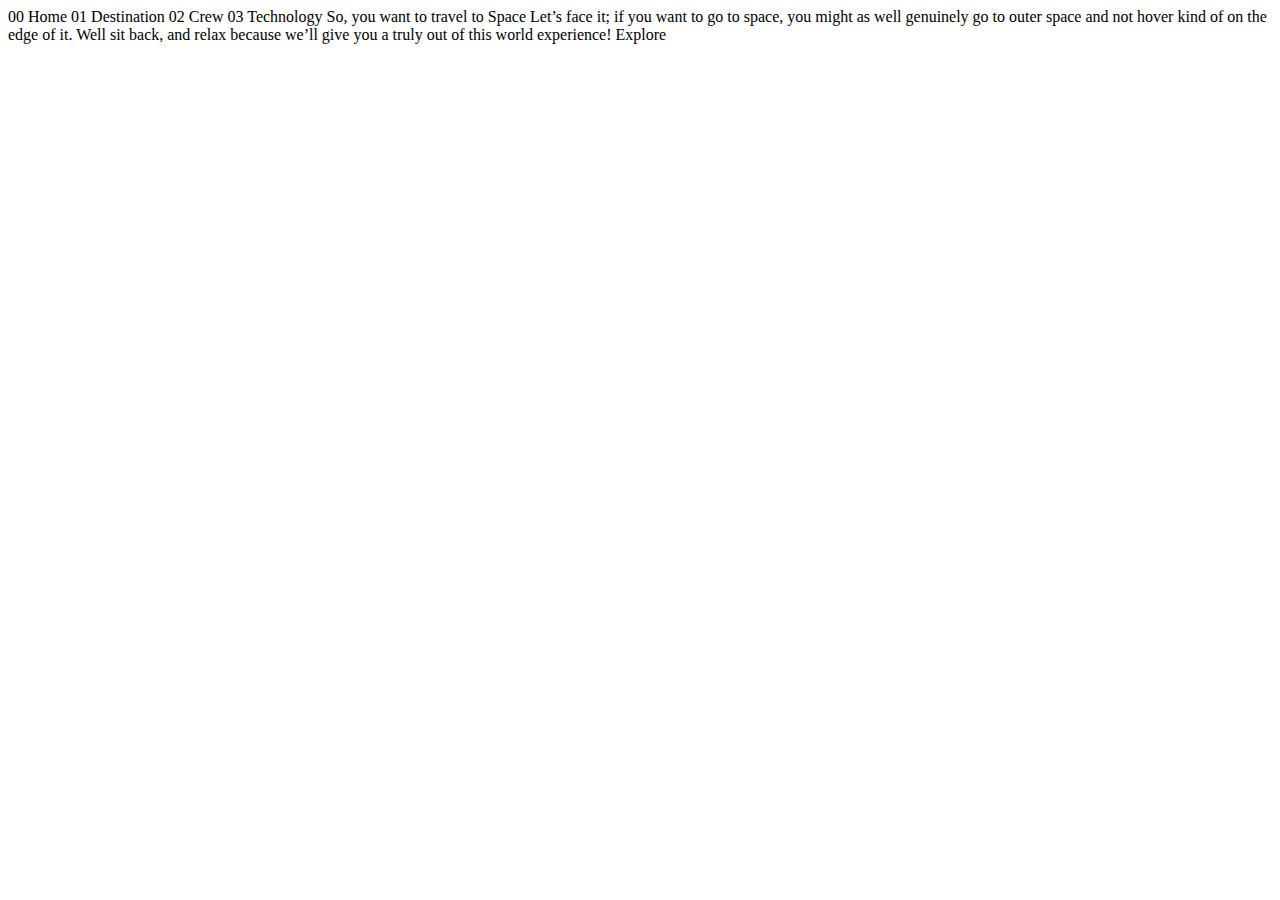
<file: index.html>
<!DOCTYPE html>
<html lang="en">
<head>
  <meta charset="UTF-8">
  <meta name="viewport" content="width=device-width, initial-scale=1.0">

  <link rel="icon" type="image/png" sizes="32x32" href="./assets/favicon-32x32.png">
  
  <title>Frontend Mentor | Space tourism website</title>
</head>
<body>

  00 Home
  01 Destination
  02 Crew
  03 Technology

  So, you want to travel to
  Space
  Let’s face it; if you want to go to space, you might as well genuinely go to 
  outer space and not hover kind of on the edge of it. Well sit back, and relax 
  because we’ll give you a truly out of this world experience!

  Explore

</body>
</html>
</file>
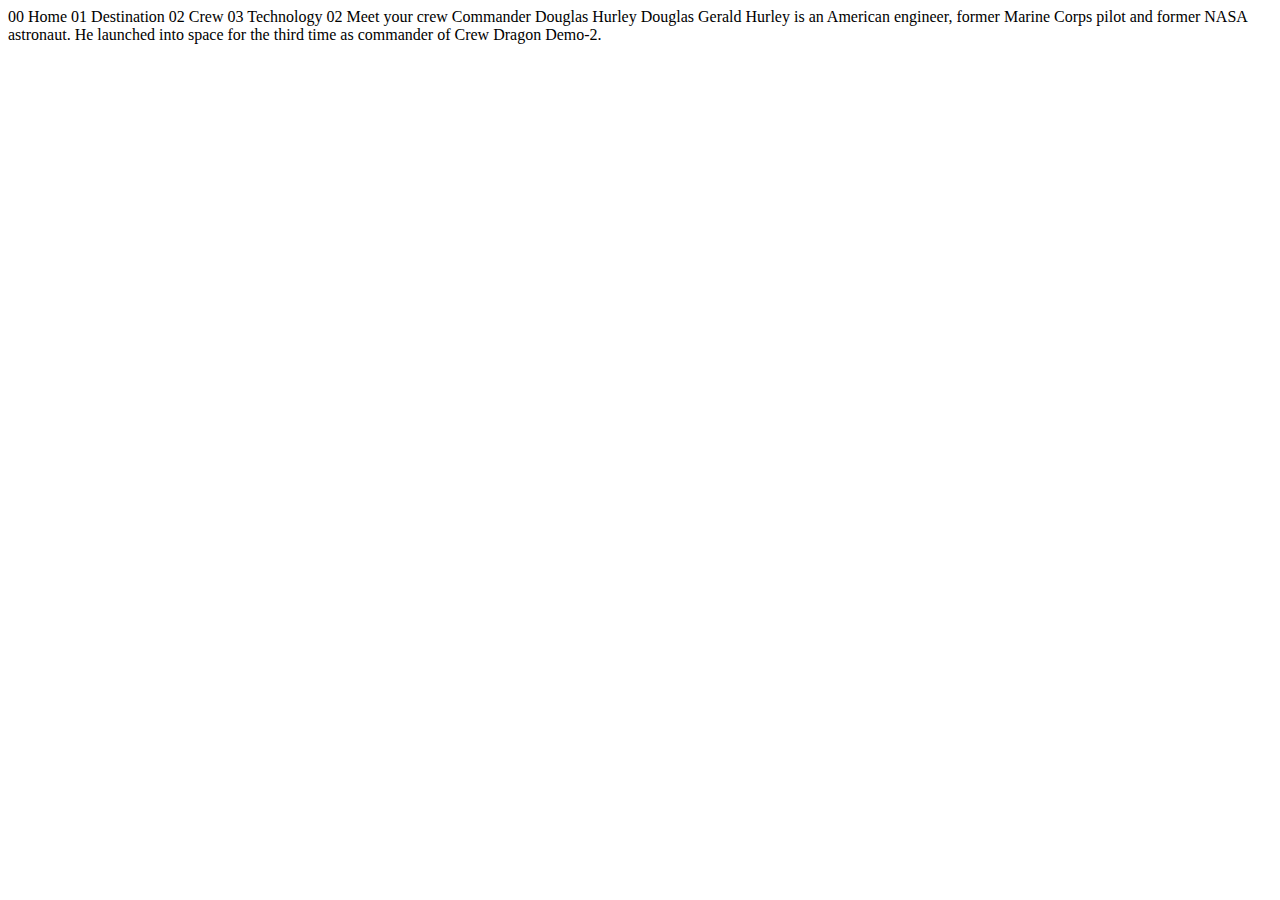
<file: crew-commander.html>
<!DOCTYPE html>
<html lang="en">
<head>
  <meta charset="UTF-8">
  <meta name="viewport" content="width=device-width, initial-scale=1.0">

  <link rel="icon" type="image/png" sizes="32x32" href="./assets/favicon-32x32.png">
  
  <title>Frontend Mentor | Space tourism website</title>
</head>
<body>

  00 Home
  01 Destination
  02 Crew
  03 Technology

  02 Meet your crew

  Commander
  Douglas Hurley

  Douglas Gerald Hurley is an American engineer, former Marine Corps pilot 
  and former NASA astronaut. He launched into space for the third time as 
  commander of Crew Dragon Demo-2.
</body>
</html>
</file>
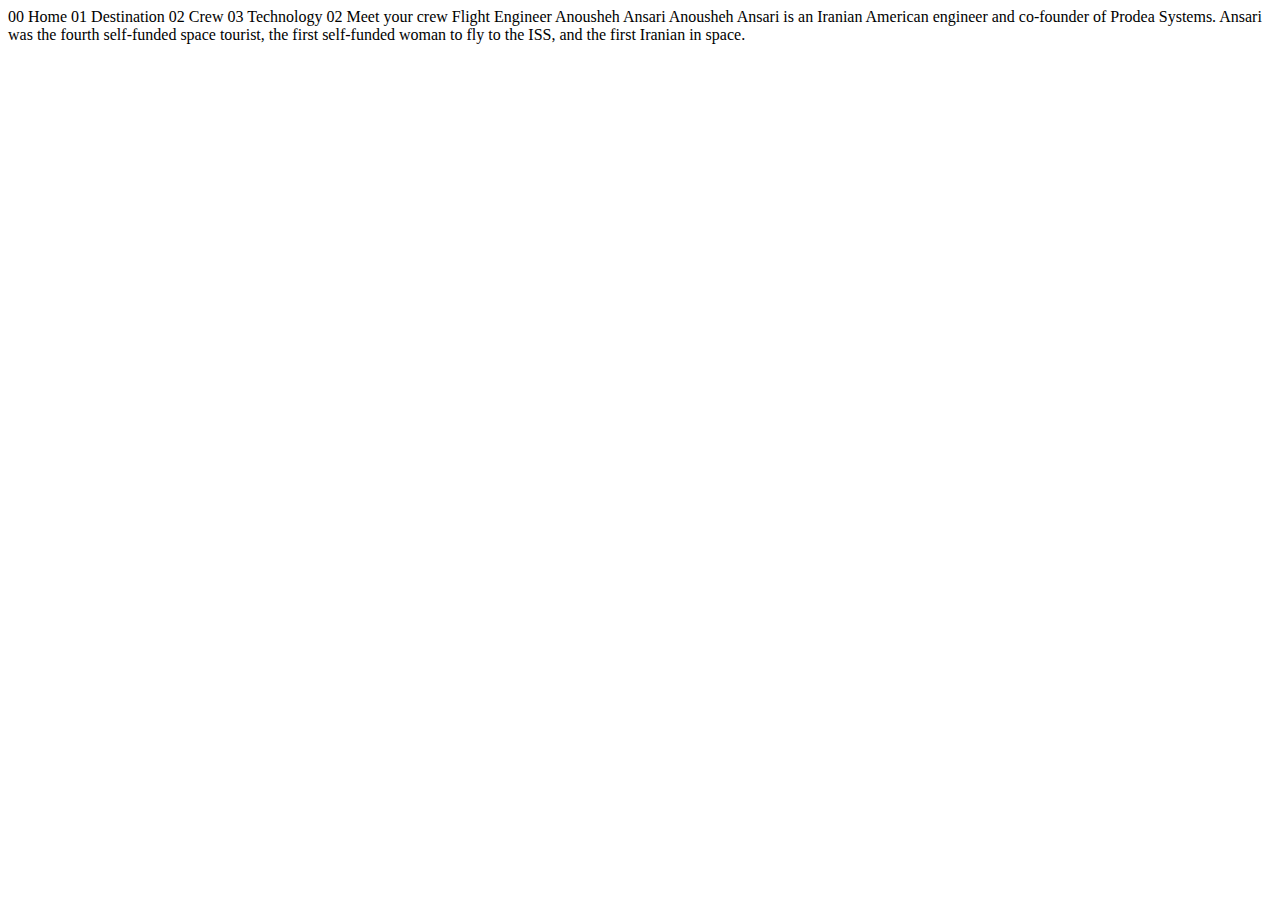
<file: crew-engineer.html>
<!DOCTYPE html>
<html lang="en">
<head>
  <meta charset="UTF-8">
  <meta name="viewport" content="width=device-width, initial-scale=1.0">

  <link rel="icon" type="image/png" sizes="32x32" href="./assets/favicon-32x32.png">
  
  <title>Frontend Mentor | Space tourism website</title>
</head>
<body>

  00 Home
  01 Destination
  02 Crew
  03 Technology

  02 Meet your crew

  Flight Engineer
  Anousheh Ansari

  Anousheh Ansari is an Iranian American engineer and co-founder of Prodea Systems. 
  Ansari was the fourth self-funded space tourist, the first self-funded woman to 
  fly to the ISS, and the first Iranian in space. 
</body>
</html>
</file>
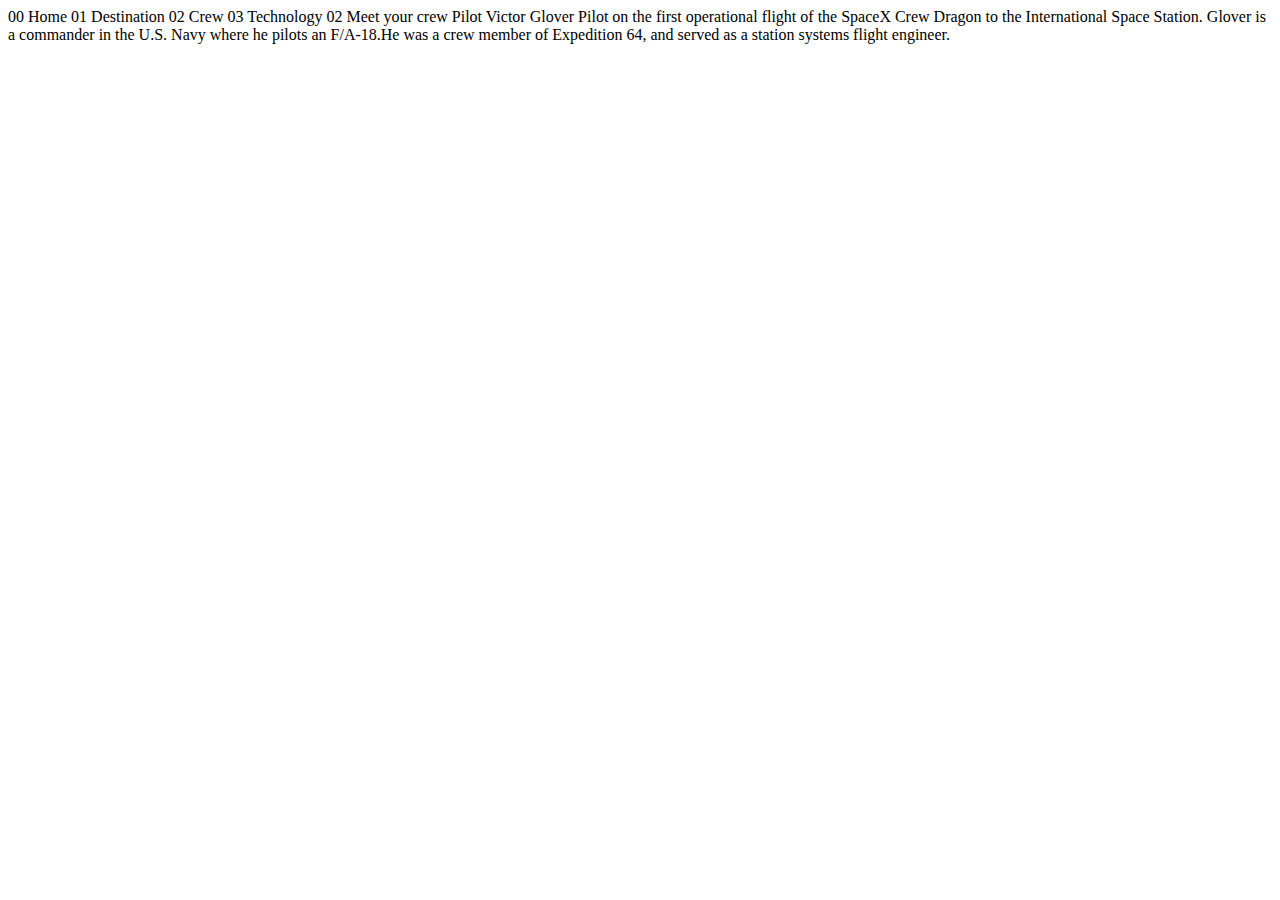
<file: crew-pilot.html>
<!DOCTYPE html>
<html lang="en">
<head>
  <meta charset="UTF-8">
  <meta name="viewport" content="width=device-width, initial-scale=1.0">

  <link rel="icon" type="image/png" sizes="32x32" href="./assets/favicon-32x32.png">
  
  <title>Frontend Mentor | Space tourism website</title>
</head>
<body>

  00 Home
  01 Destination
  02 Crew
  03 Technology

  02 Meet your crew

  Pilot
  Victor Glover

  Pilot on the first operational flight of the SpaceX Crew Dragon to the 
  International Space Station. Glover is a commander in the U.S. Navy where 
  he pilots an F/A-18.He was a crew member of Expedition 64, and served as a 
  station systems flight engineer. 
</body>
</html>
</file>
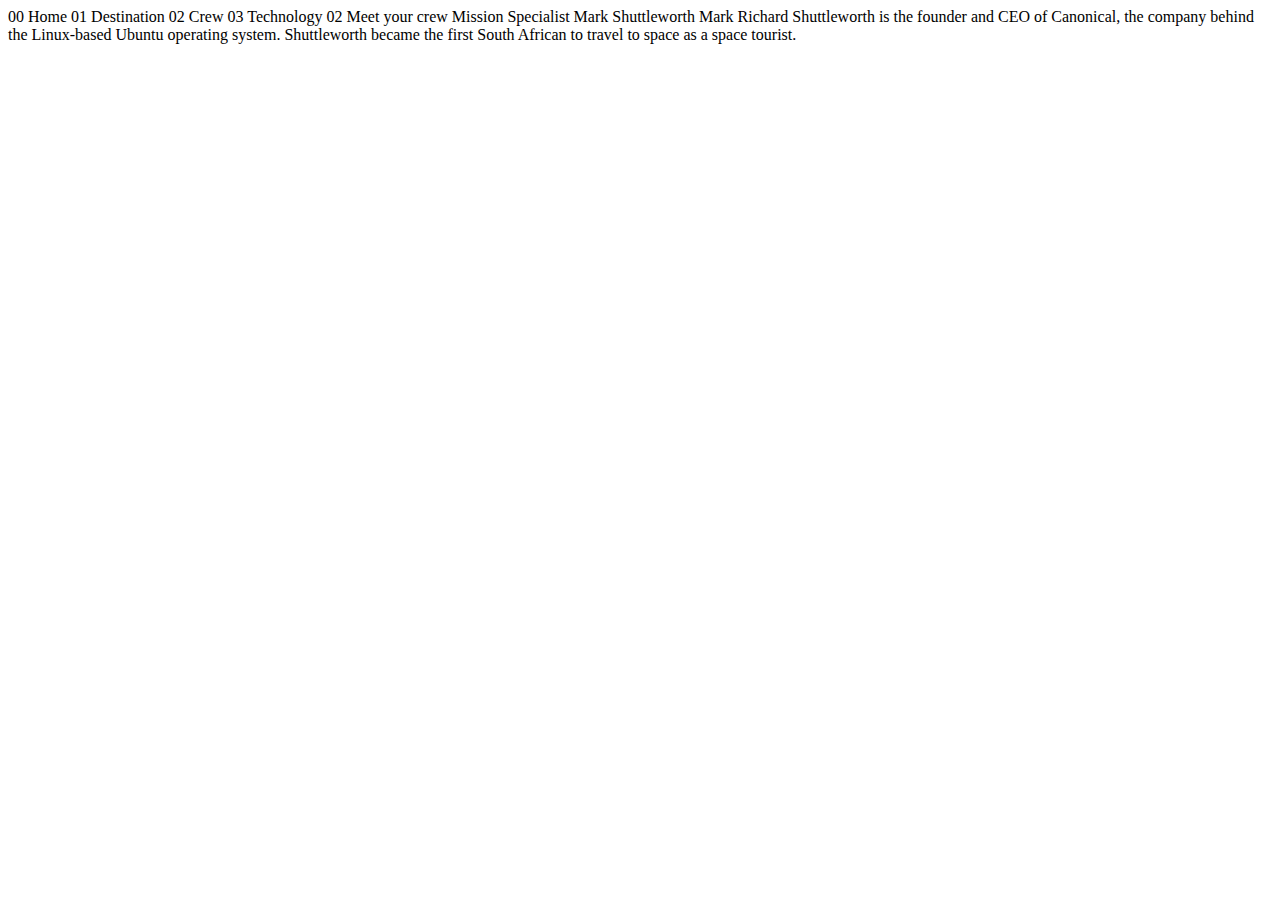
<file: crew-specialist.html>
<!DOCTYPE html>
<html lang="en">
<head>
  <meta charset="UTF-8">
  <meta name="viewport" content="width=device-width, initial-scale=1.0">

  <link rel="icon" type="image/png" sizes="32x32" href="./assets/favicon-32x32.png">
  
  <title>Frontend Mentor | Space tourism website</title>
</head>
<body>

  00 Home
  01 Destination
  02 Crew
  03 Technology

  02 Meet your crew

  Mission Specialist
  Mark Shuttleworth

  Mark Richard Shuttleworth is the founder and CEO of Canonical, the company behind 
  the Linux-based Ubuntu operating system. Shuttleworth became the first South 
  African to travel to space as a space tourist.
</body>
</html>
</file>
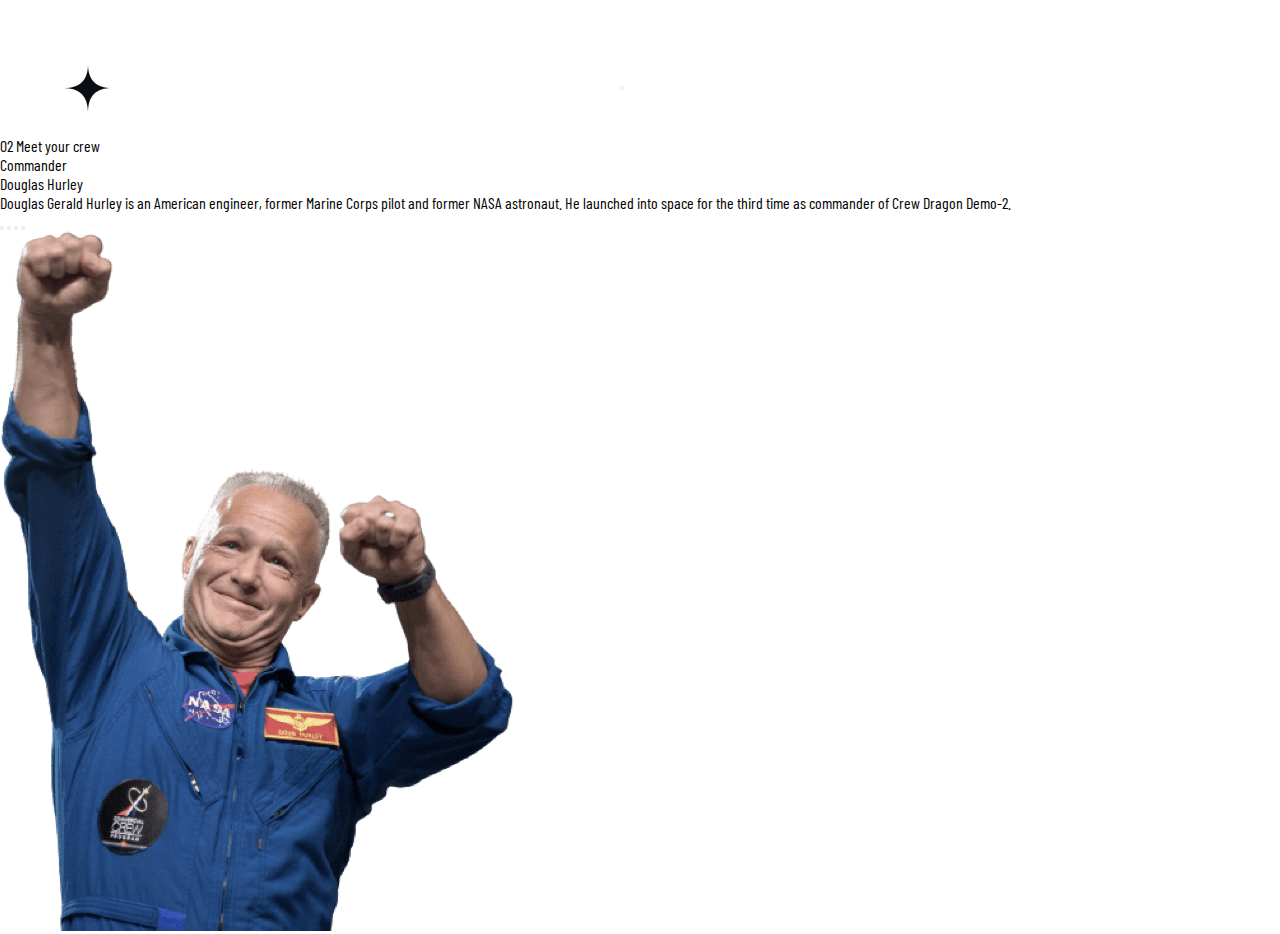
<file: crew.html>
<!DOCTYPE html>
<html lang="en">
  <head>
    <meta charset="UTF-8" />
    <meta name="viewport" content="width=device-width, initial-scale=1.0" />

    <link rel="icon" type="image/png" sizes="32x32" href="./assets/favicon-32x32.png" />
    <link rel="stylesheet" href="./assets/style.css" />

    <link rel="preconnect" href="https://fonts.googleapis.com" />
    <link rel="preconnect" href="https://fonts.gstatic.com" crossorigin />
    <link
      href="https://fonts.googleapis.com/css2?family=Barlow+Condensed:ital,wght@0,100;0,200;0,300;0,400;0,500;0,600;0,700;0,800;0,900;1,100;1,200;1,300;1,400;1,500;1,600;1,700;1,800;1,900&family=Barlow:ital,wght@0,100;0,200;0,300;0,400;0,500;0,600;0,700;0,800;0,900;1,100;1,200;1,300;1,400;1,500;1,600;1,700;1,800;1,900&family=Bellefair&display=swap"
      rel="stylesheet" />

    <title>Frontend Mentor | Space tourism website</title>
  </head>
  <body class="crew section">
    <header>
      <nav>
        <div class="logo">
          <img src="./assets/shared/logo.svg" alt="Star Logo" />
          <div class="line"></div>
        </div>
        <button class="menu-toggle" aria-label="Toggle navigation">
          <span></span>
          <span></span>
          <span></span>
        </button>
        <div class="menu">
          <a href="index.html" class="text-preset-8"
            ><span class="text-preset-8-bold">00</span> Home</a
          >
          <a href="destination.html" class="text-preset-8"
            ><span class="text-preset-8-bold">01</span> Destination</a
          >
          <a href="crew.html" class="text-preset-8 current"
            ><span class="text-preset-8-bold">02</span> Crew</a
          >
          <a href="technology.html" class="text-preset-8"
            ><span class="text-preset-8-bold">03</span> Technology</a
          >
        </div>
      </nav>
    </header>
    <main>
      <div class="page-title text-preset-5"><span class="page-number">02</span> Meet your crew</div>
      <section class="crewpage-content">
        <div class="crew-text">
          <div class="crew-role"></div>
          <div class="crew-name"></div>
          <div class="crew-bio"></div>

          <div class="crew-selector">
            <button></button>
            <button></button>
            <button></button>
            <button></button>
          </div>
        </div>

        <img src="" alt="" class="crew-img" />
      </section>
    </main>

    <script type="module" src="assets/script.js"></script>
  </body>
</html>
</file>
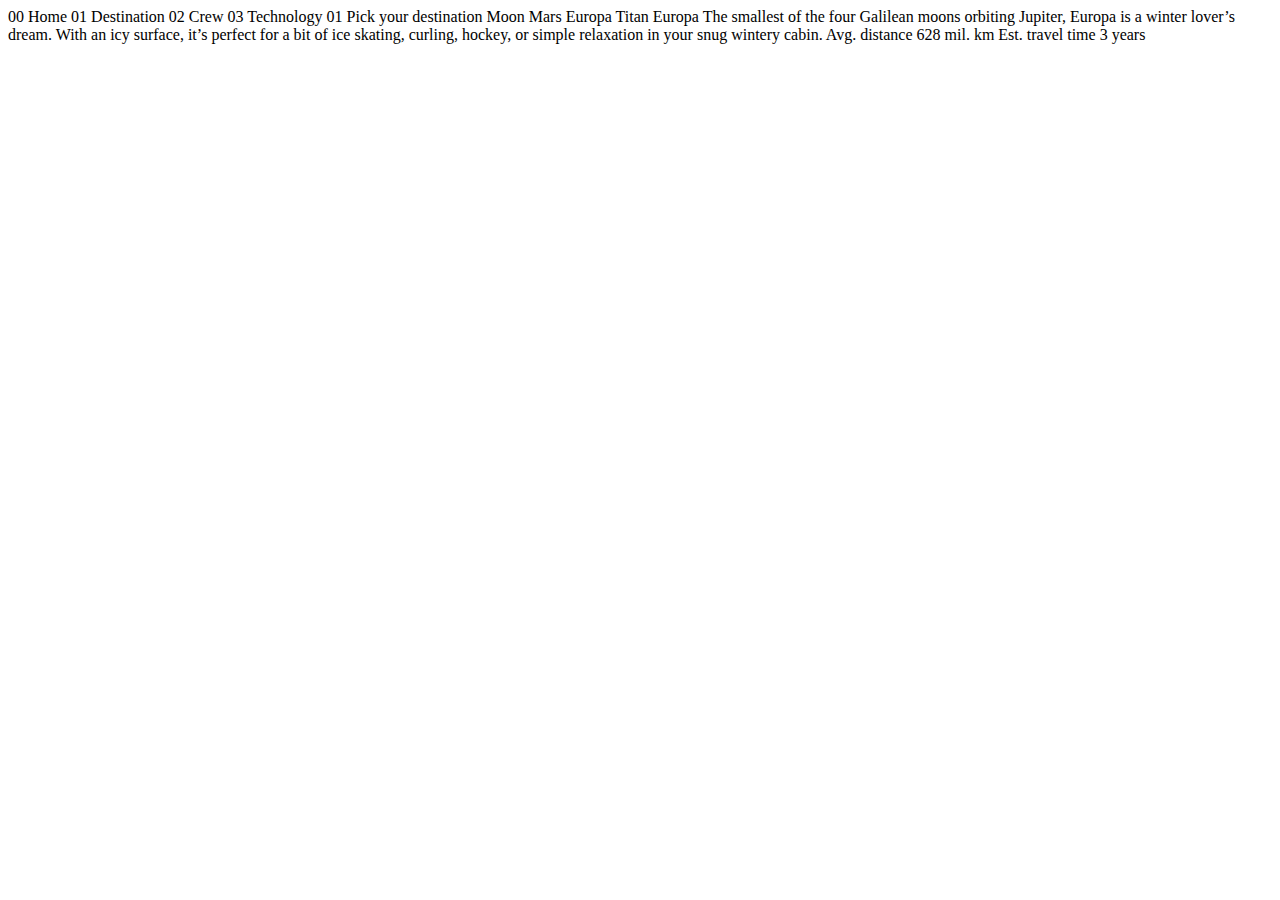
<file: destination-europa.html>
<!DOCTYPE html>
<html lang="en">
<head>
  <meta charset="UTF-8">
  <meta name="viewport" content="width=device-width, initial-scale=1.0">

  <link rel="icon" type="image/png" sizes="32x32" href="./assets/favicon-32x32.png">
  
  <title>Frontend Mentor | Space tourism website</title>
</head>
<body>

  00 Home
  01 Destination
  02 Crew
  03 Technology

  01 Pick your destination

  Moon
  Mars
  Europa
  Titan

  Europa

  The smallest of the four Galilean moons orbiting Jupiter, Europa is a 
  winter lover’s dream. With an icy surface, it’s perfect for a bit of 
  ice skating, curling, hockey, or simple relaxation in your snug 
  wintery cabin.

  Avg. distance
  628 mil. km

  Est. travel time
  3 years
</body>
</html>
</file>
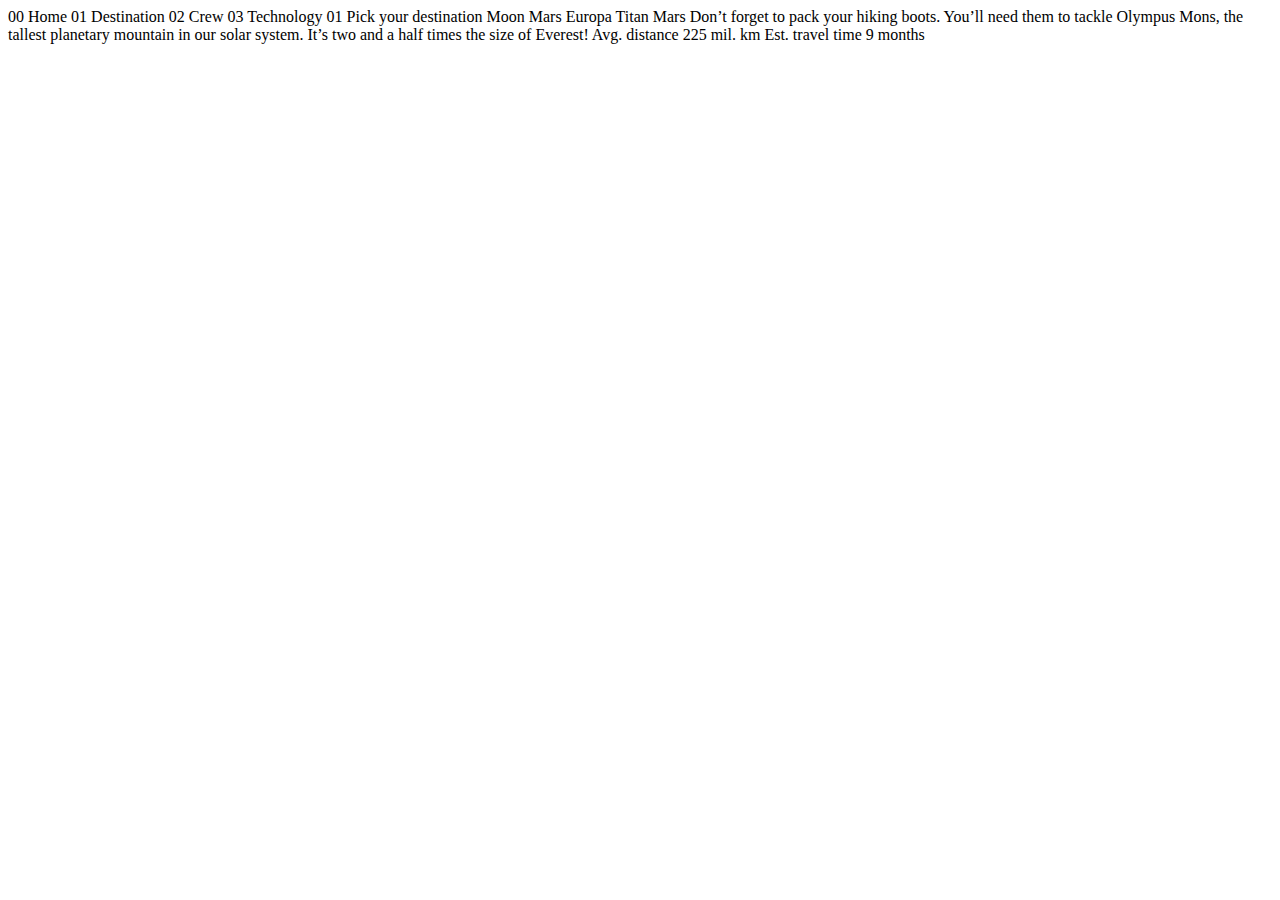
<file: destination-mars.html>
<!DOCTYPE html>
<html lang="en">
<head>
  <meta charset="UTF-8">
  <meta name="viewport" content="width=device-width, initial-scale=1.0">

  <link rel="icon" type="image/png" sizes="32x32" href="./assets/favicon-32x32.png">
  
  <title>Frontend Mentor | Space tourism website</title>
</head>
<body>

  00 Home
  01 Destination
  02 Crew
  03 Technology

  01 Pick your destination

  Moon
  Mars
  Europa
  Titan

  Mars

  Don’t forget to pack your hiking boots. You’ll need them to tackle Olympus Mons, 
  the tallest planetary mountain in our solar system. It’s two and a half times 
  the size of Everest!

  Avg. distance
  225 mil. km

  Est. travel time
  9 months
</body>
</html>
</file>
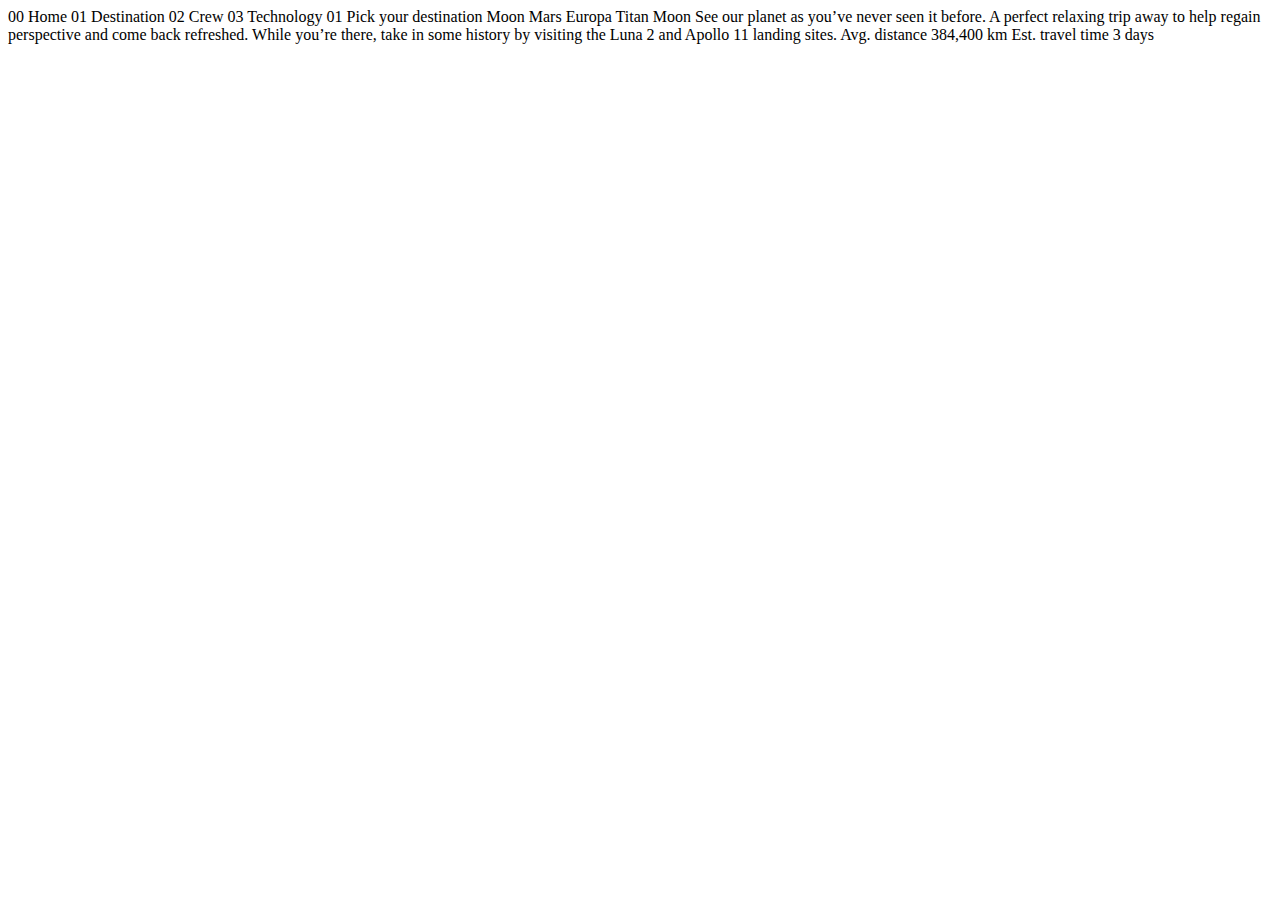
<file: destination-moon.html>
<!DOCTYPE html>
<html lang="en">
<head>
  <meta charset="UTF-8">
  <meta name="viewport" content="width=device-width, initial-scale=1.0">

  <link rel="icon" type="image/png" sizes="32x32" href="./assets/favicon-32x32.png">
  
  <title>Frontend Mentor | Space tourism website</title>
</head>
<body>

  00 Home
  01 Destination
  02 Crew
  03 Technology

  01 Pick your destination

  Moon
  Mars
  Europa
  Titan

  Moon

  See our planet as you’ve never seen it before. A perfect relaxing trip away to help 
  regain perspective and come back refreshed. While you’re there, take in some history 
  by visiting the Luna 2 and Apollo 11 landing sites.

  Avg. distance
  384,400 km

  Est. travel time
  3 days
</body>
</html>
</file>
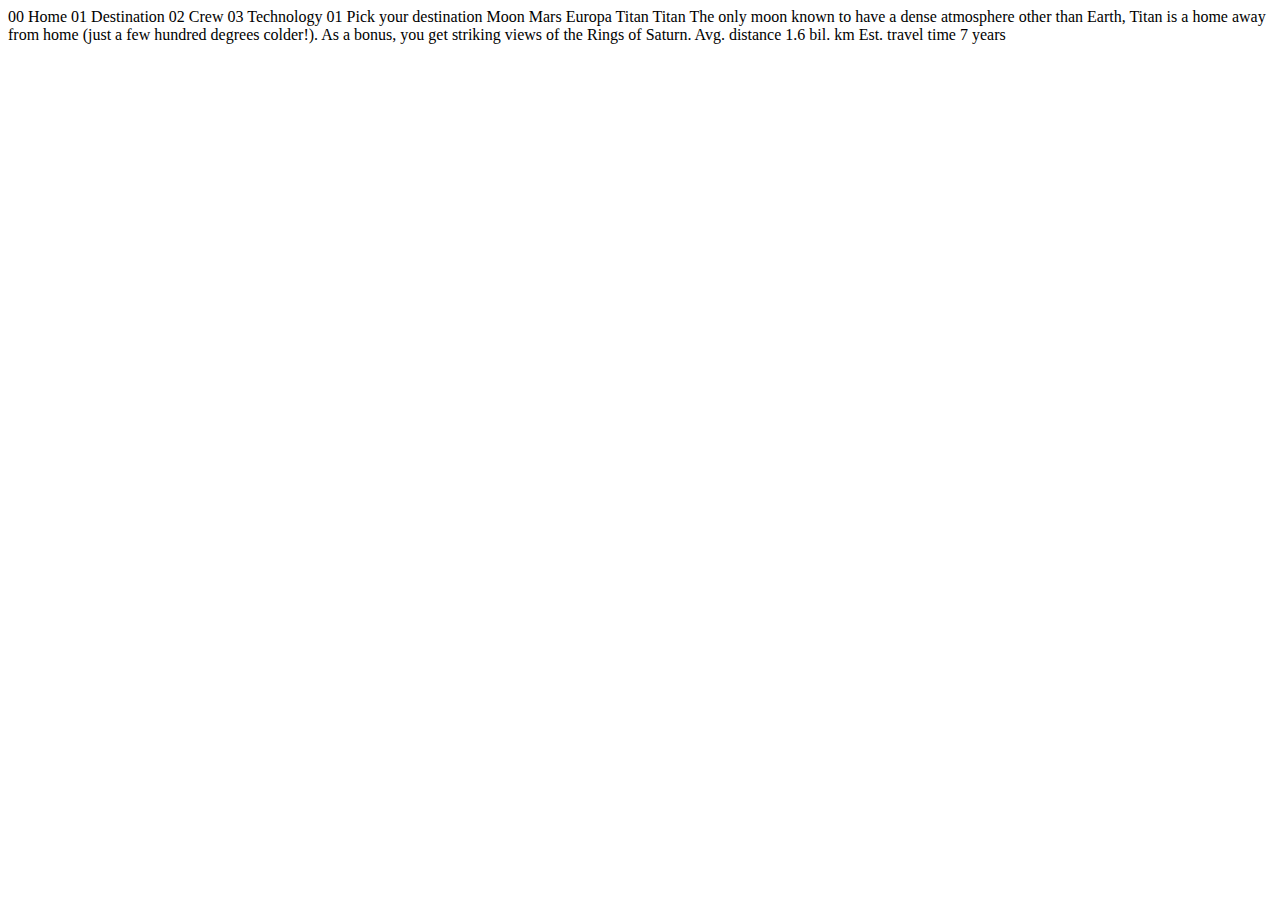
<file: destination-titan.html>
<!DOCTYPE html>
<html lang="en">
<head>
  <meta charset="UTF-8">
  <meta name="viewport" content="width=device-width, initial-scale=1.0">

  <link rel="icon" type="image/png" sizes="32x32" href="./assets/favicon-32x32.png">
  
  <title>Frontend Mentor | Space tourism website</title>
</head>
<body>

  00 Home
  01 Destination
  02 Crew
  03 Technology

  01 Pick your destination

  Moon
  Mars
  Europa
  Titan

  Titan

  The only moon known to have a dense atmosphere other than Earth, Titan 
  is a home away from home (just a few hundred degrees colder!). As a 
  bonus, you get striking views of the Rings of Saturn.

  Avg. distance
  1.6 bil. km

  Est. travel time
  7 years
</body>
</html>
</file>
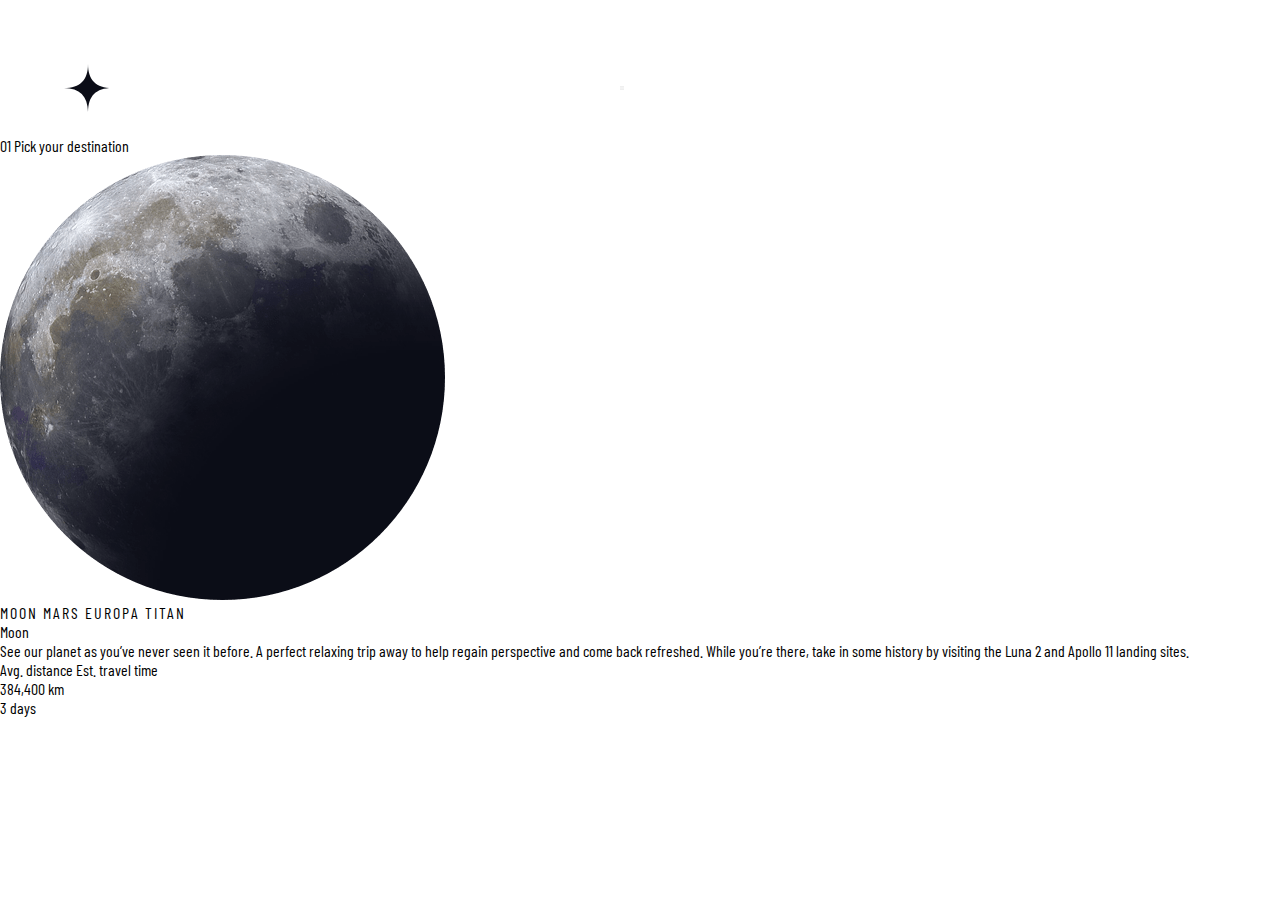
<file: destination.html>
<!DOCTYPE html>
<html lang="en">
  <head>
    <meta charset="UTF-8" />
    <meta name="viewport" content="width=device-width, initial-scale=1.0" />

    <link rel="icon" type="image/png" sizes="32x32" href="./assets/favicon-32x32.png" />
    <link rel="stylesheet" href="./assets/style.css" />

    <link rel="preconnect" href="https://fonts.googleapis.com" />
    <link rel="preconnect" href="https://fonts.gstatic.com" crossorigin />
    <link
      href="https://fonts.googleapis.com/css2?family=Barlow+Condensed:ital,wght@0,100;0,200;0,300;0,400;0,500;0,600;0,700;0,800;0,900;1,100;1,200;1,300;1,400;1,500;1,600;1,700;1,800;1,900&family=Barlow:ital,wght@0,100;0,200;0,300;0,400;0,500;0,600;0,700;0,800;0,900;1,100;1,200;1,300;1,400;1,500;1,600;1,700;1,800;1,900&family=Bellefair&display=swap"
      rel="stylesheet" />

    <title>Frontend Mentor | Space tourism website</title>
  </head>
  <body class="destination section">
    <header>
      <nav>
        <div class="logo">
          <img src="./assets/shared/logo.svg" alt="Star Logo" />
          <div class="line"></div>
        </div>
        <button class="menu-toggle" aria-label="Toggle navigation">
          <span></span>
          <span></span>
          <span></span>
        </button>
        <div class="menu">
          <a href="index.html" class="text-preset-8"
            ><span class="text-preset-8-bold">00</span> Home</a
          >
          <a href="destination.html" class="text-preset-8 current"
            ><span class="text-preset-8-bold">01</span> Destination</a
          >
          <a href="crew.html" class="text-preset-8"
            ><span class="text-preset-8-bold">02</span> Crew</a
          >
          <a href="technology.html" class="text-preset-8"
            ><span class="text-preset-8-bold">03</span> Technology</a
          >
        </div>
      </nav>
    </header>
    <main>
      <section class="main-content">
        <div class="page-title text-preset-5">
          <span class="page-number">01</span> Pick your destination
        </div>
        <div class="page-content">
          <img class="destination-img" src="./assets/destination/image-moon.png" />
          <div class="detail">
            <div class="destination-links text-preset-8">
              <a class="dest-moon current">Moon</a>
              <a class="dest-mars">Mars</a>
              <a class="dest-europa">Europa</a>
              <a class="dest-titan">Titan</a>
            </div>
          </div>
          <span class="dest-place"></span>
          <div class="dest-detail">
            <p></p>
          </div>
          <p class="separator"></p>
          <div class="stats">
            <span class="dist-title">Avg. distance</span>
            <span class="dist-title">Est. travel time</span>
            <p class="stat-detail"></p>
            <p class="stat-detail"></p>
          </div>
        </div>
      </section>
    </main>

    <script type="module" src="assets/script.js"></script>
  </body>
</html>
</file>
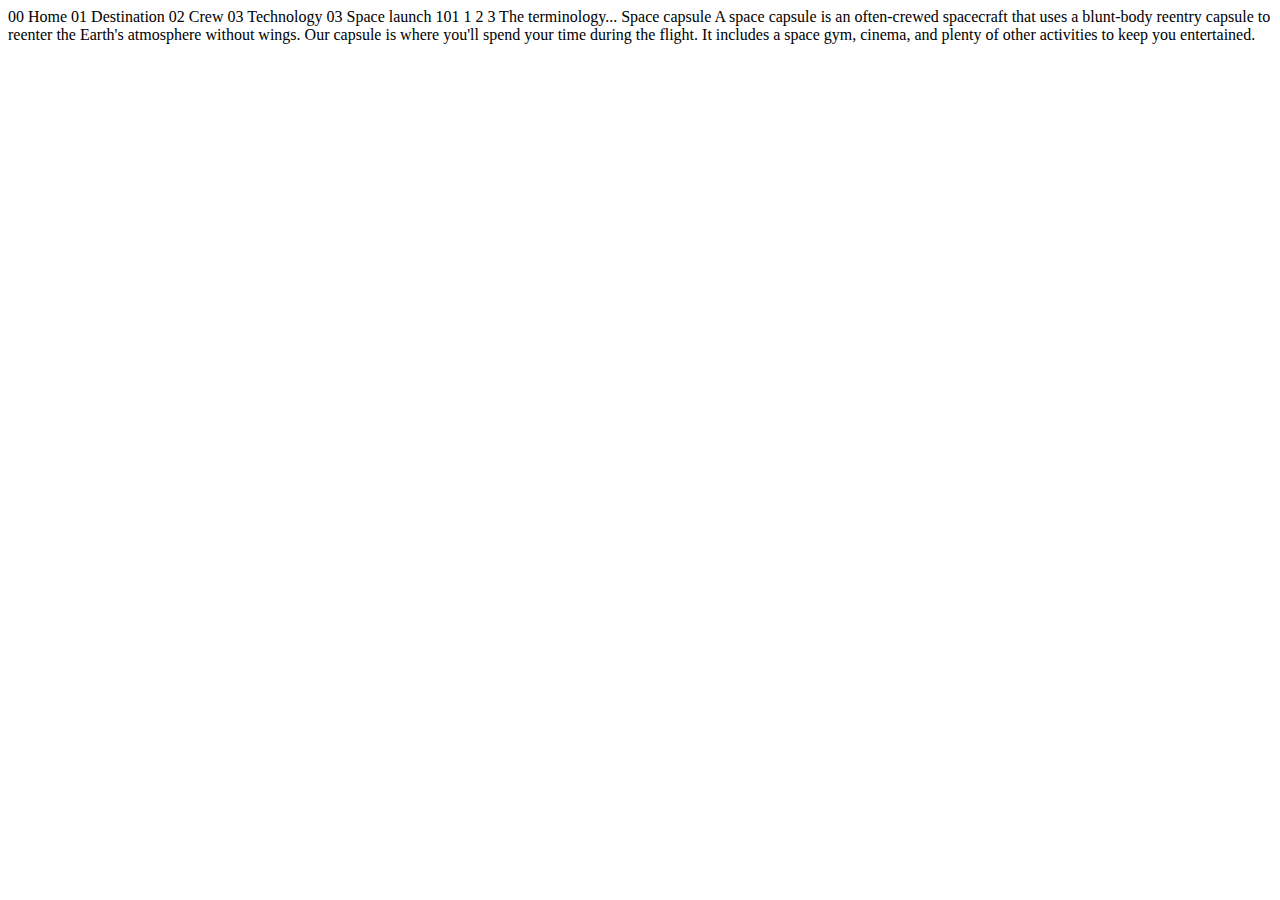
<file: technology-capsule.html>
<!DOCTYPE html>
<html lang="en">
<head>
  <meta charset="UTF-8">
  <meta name="viewport" content="width=device-width, initial-scale=1.0">

  <link rel="icon" type="image/png" sizes="32x32" href="./assets/favicon-32x32.png">
  
  <title>Frontend Mentor | Space tourism website</title>
</head>
<body>

  00 Home
  01 Destination
  02 Crew
  03 Technology

  03 Space launch 101

  1
  2
  3

  The terminology...
  Space capsule

  A space capsule is an often-crewed spacecraft that uses a blunt-body reentry 
  capsule to reenter the Earth's atmosphere without wings. Our capsule is where 
  you'll spend your time during the flight. It includes a space gym, cinema, 
  and plenty of other activities to keep you entertained.
</body>
</html>
</file>
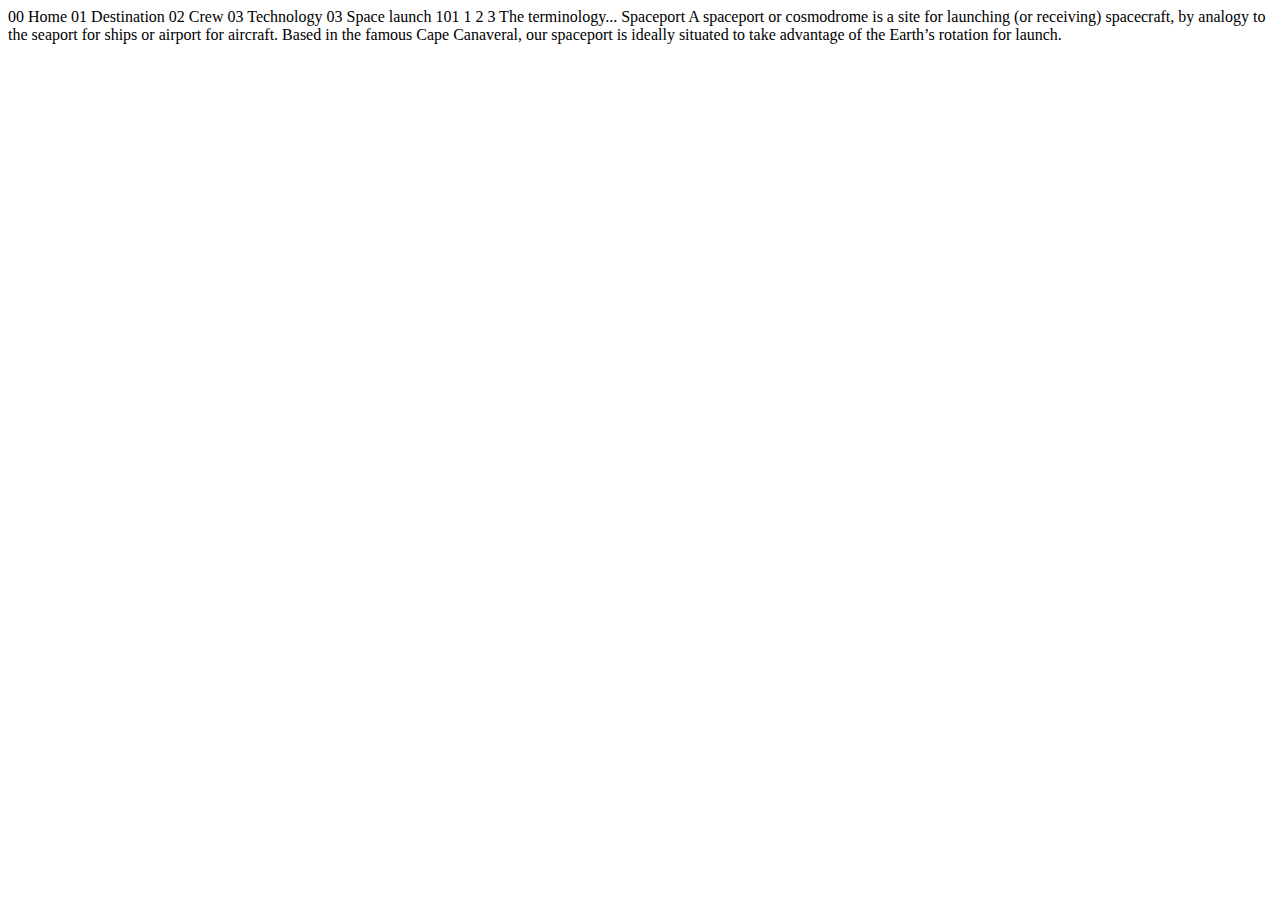
<file: technology-spaceport.html>
<!DOCTYPE html>
<html lang="en">
<head>
  <meta charset="UTF-8">
  <meta name="viewport" content="width=device-width, initial-scale=1.0">

  <link rel="icon" type="image/png" sizes="32x32" href="./assets/favicon-32x32.png">
  
  <title>Frontend Mentor | Space tourism website</title>
</head>
<body>

  00 Home
  01 Destination
  02 Crew
  03 Technology

  03 Space launch 101

  1
  2
  3

  The terminology...
  Spaceport

  A spaceport or cosmodrome is a site for launching (or receiving) spacecraft, 
  by analogy to the seaport for ships or airport for aircraft. Based in the 
  famous Cape Canaveral, our spaceport is ideally situated to take advantage 
  of the Earth’s rotation for launch.
</body>
</html>
</file>
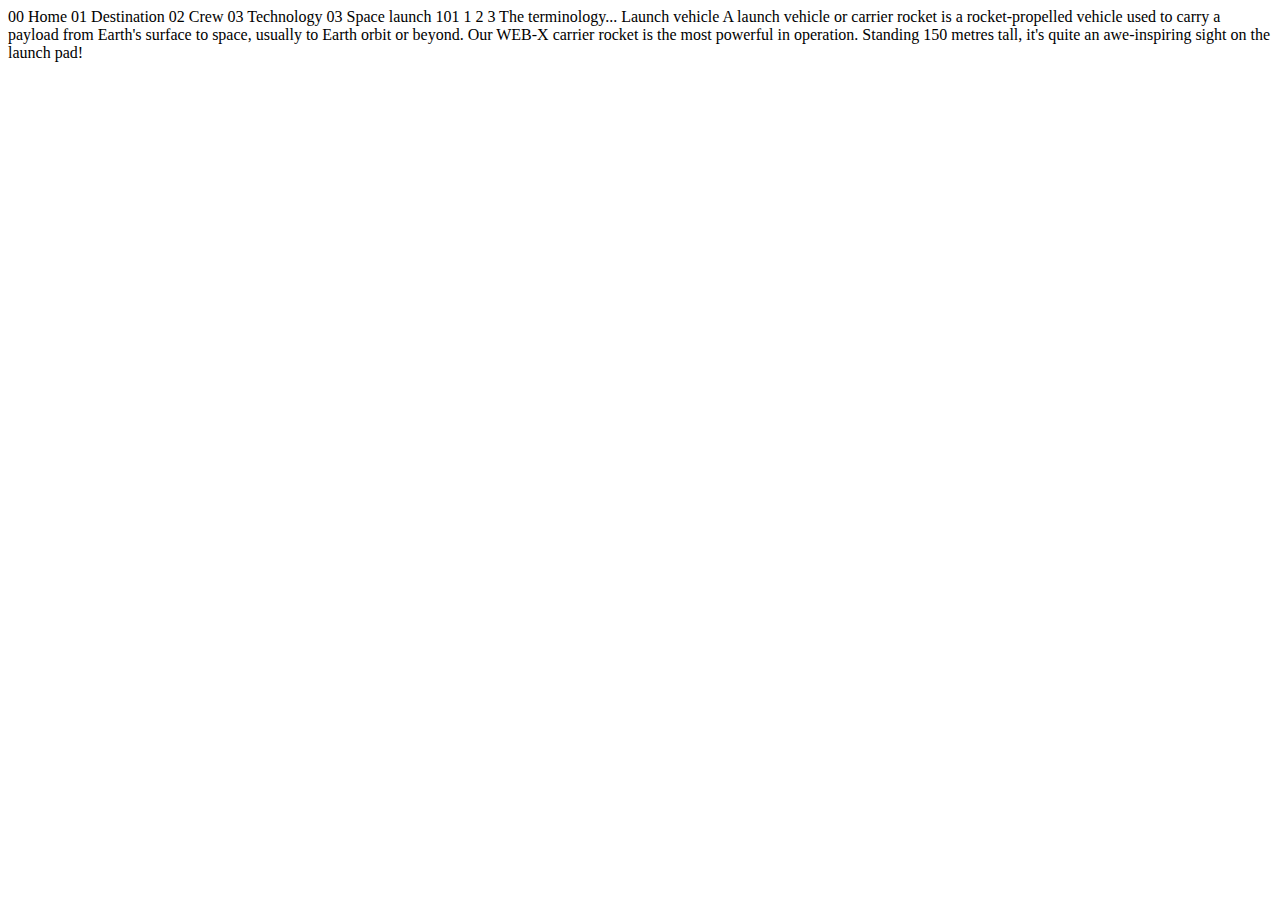
<file: technology-vehicle.html>
<!DOCTYPE html>
<html lang="en">
<head>
  <meta charset="UTF-8">
  <meta name="viewport" content="width=device-width, initial-scale=1.0">

  <link rel="icon" type="image/png" sizes="32x32" href="./assets/favicon-32x32.png">
  
  <title>Frontend Mentor | Space tourism website</title>
</head>
<body>

  00 Home
  01 Destination
  02 Crew
  03 Technology

  03 Space launch 101

  1
  2
  3

  The terminology...
  Launch vehicle

  A launch vehicle or carrier rocket is a rocket-propelled vehicle used to carry a 
  payload from Earth's surface to space, usually to Earth orbit or beyond. Our 
  WEB-X carrier rocket is the most powerful in operation. Standing 150 metres tall, 
  it's quite an awe-inspiring sight on the launch pad!
</body>
</html>
</file>
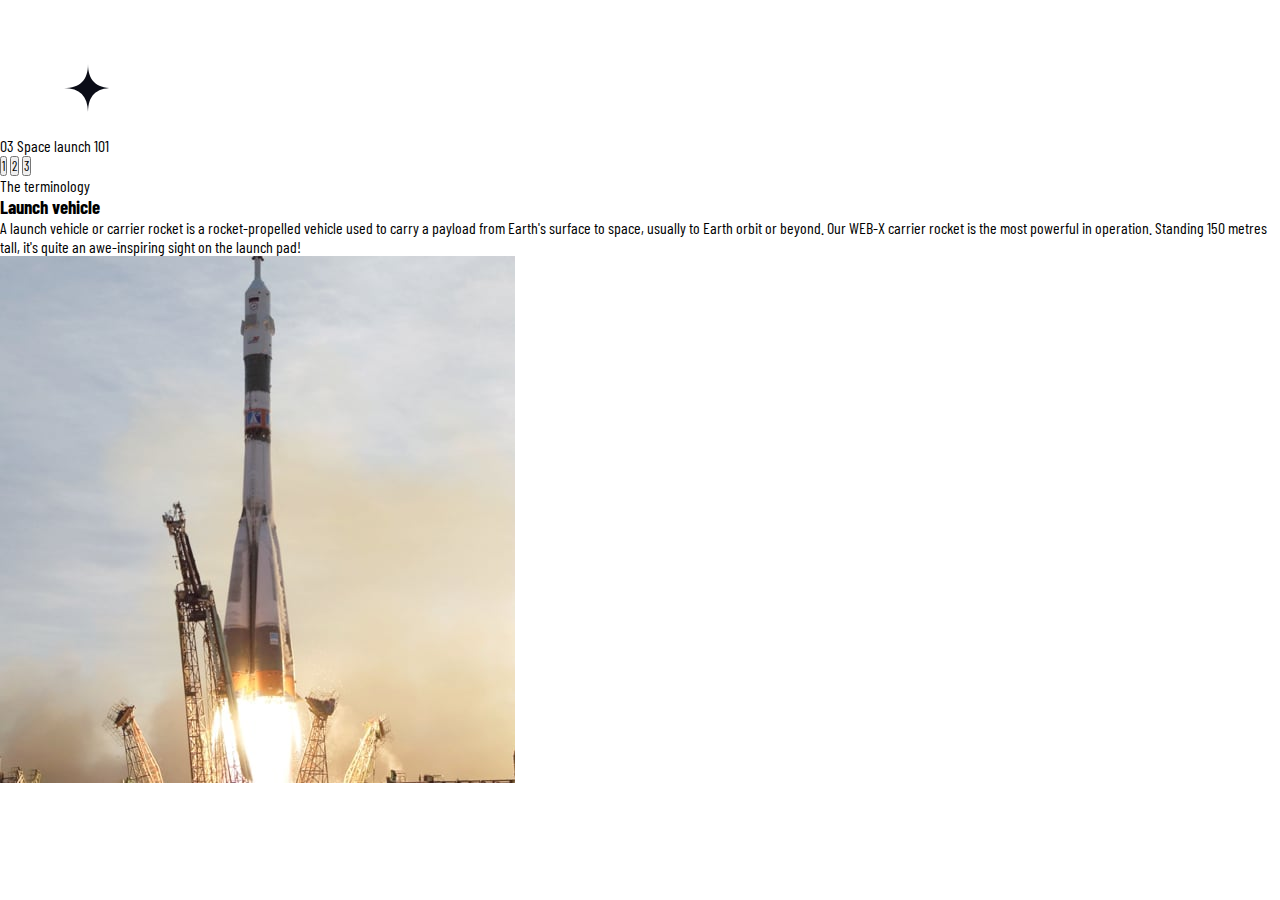
<file: technology.html>
<!DOCTYPE html>
<html lang="en">
  <head>
    <meta charset="UTF-8" />
    <meta name="viewport" content="width=device-width, initial-scale=1.0" />

    <link rel="icon" type="image/png" sizes="32x32" href="./assets/favicon-32x32.png" />
    <link rel="stylesheet" href="./assets/style.css" />

    <link rel="preconnect" href="https://fonts.googleapis.com" />
    <link rel="preconnect" href="https://fonts.gstatic.com" crossorigin />
    <link
      href="https://fonts.googleapis.com/css2?family=Barlow+Condensed:ital,wght@0,100;0,200;0,300;0,400;0,500;0,600;0,700;0,800;0,900;1,100;1,200;1,300;1,400;1,500;1,600;1,700;1,800;1,900&family=Barlow:ital,wght@0,100;0,200;0,300;0,400;0,500;0,600;0,700;0,800;0,900;1,100;1,200;1,300;1,400;1,500;1,600;1,700;1,800;1,900&family=Bellefair&display=swap"
      rel="stylesheet" />

    <title>Frontend Mentor | Space tourism website</title>
  </head>
  <body class="technology">
    <header>
      <nav>
        <div class="logo">
          <img src="./assets/shared/logo.svg" alt="Star Logo" />
          <div class="line"></div>
        </div>
        <div class="menu">
          <a href="index.html" class="text-preset-8"
            ><span class="text-preset-8-bold">00</span> Home</a
          >
          <a href="destination.html" class="text-preset-8"
            ><span class="text-preset-8-bold">01</span> Destination</a
          >
          <a href="crew.html" class="text-preset-8"
            ><span class="text-preset-8-bold">02</span> Crew</a
          >
          <a href="technology.html" class="text-preset-8 current"
            ><span class="text-preset-8-bold">03</span> Technology</a
          >
        </div>
      </nav>
    </header>
    <main>
      <section class="tech-main">
        <div class="tech-page-title text-preset-5">
          <span class="page-number">03</span> Space launch 101
        </div>
        <div class="tech-main-content-wrapper">
          <div class="tech-main-content">
            <div class="tech-text">
              <div class="tech-selector">
                <button>1</button>
                <button>2</button>
                <button>3</button>
              </div>
              <div class="tech-details">
                <div class="tech-subtext">The terminology</div>
                <h3 class="tech-name"></h3>
                <p class="tech-desc"></p>
              </div>
            </div>
          </div>
          <div>
            <img src="" alt="" class="tech-img" />
          </div>
        </div>
      </section>
    </main>

    <script type="module" src="assets/script.js"></script>
  </body>
</html>
</file>
<file: assets/style.css>
:root {
  --blue-900: #0b0d17;
  --blue-300: #d0d6f9;
  --white: #ffffff;
  --spacing-1600: 128px;
  --spacing-1200: 96px;
  --spacing-1000: 80px;
  --spacing-800: 64px;
  --spacing-600: 48px;
  --spacing-500: 40px;
  --spacing-400: 32px;
  --spacing-300: 24px;
  --spacing-200: 16px;
  --spacing-150: 12px;
  --spacing-100: 8px;
  --spacing-500: 4px;
  --spacing-25: 2px;
}
* {
  margin: 0;
  padding: 0;
  box-sizing: border-box;
  font-family: "Barlow Condensed", sans-serif;
}
.home {
  background-image: url("../assets/home/background-home-desktop.jpg");
  background-size: cover;
  background-position: center;
  height: 100vh;
  color: var(--white);
  display: flex;
  flex-direction: column;
  justify-content: space-between;
}
nav {
  display: flex;
  justify-content: space-between;
  align-items: center;
  height: 136px;
  padding-top: 40px;
}
.menu {
  background-color: rgba(255, 255, 255, 0.05);
  backdrop-filter: blur(10px);
  display: flex;
  gap: var(--spacing-600);
  padding-left: var(--spacing-800);
  padding-right: var(--spacing-800);
}
.menu a {
  height: var(--spacing-1200);
  align-items: center;
  color: var(--white);
  text-decoration: none;
  display: flex;
  justify-content: space-between;
  gap: var(--spacing-150);
}
.menu a.current,
.menu a:hover {
  border-bottom: 2px solid var(--white);
}

.text-preset-8-bold {
  font-family: "Barlow Condensed", sans-serif;
  font-weight: 700;
  font-size: 16px;
  letter-spacing: 2.7px;
}
.text-preset-8 {
  font-family: "Barlow Condensed", sans-serif;
  font-weight: 400;
  font-size: 16px;
  letter-spacing: 2px;
  text-transform: uppercase;
}
.logo {
  height: var(--spacing-600);
  margin-left: var(--spacing-800);
  width: 100%;
  display: flex;
  gap: var(--spacing-800);
  align-items: center;
  z-index: 1;
}
.line {
  height: var(--spacing-25);
  width: 100%;
  background-color: var(--white);
  opacity: 0.25;
  margin-right: -32px;
}
</file>
